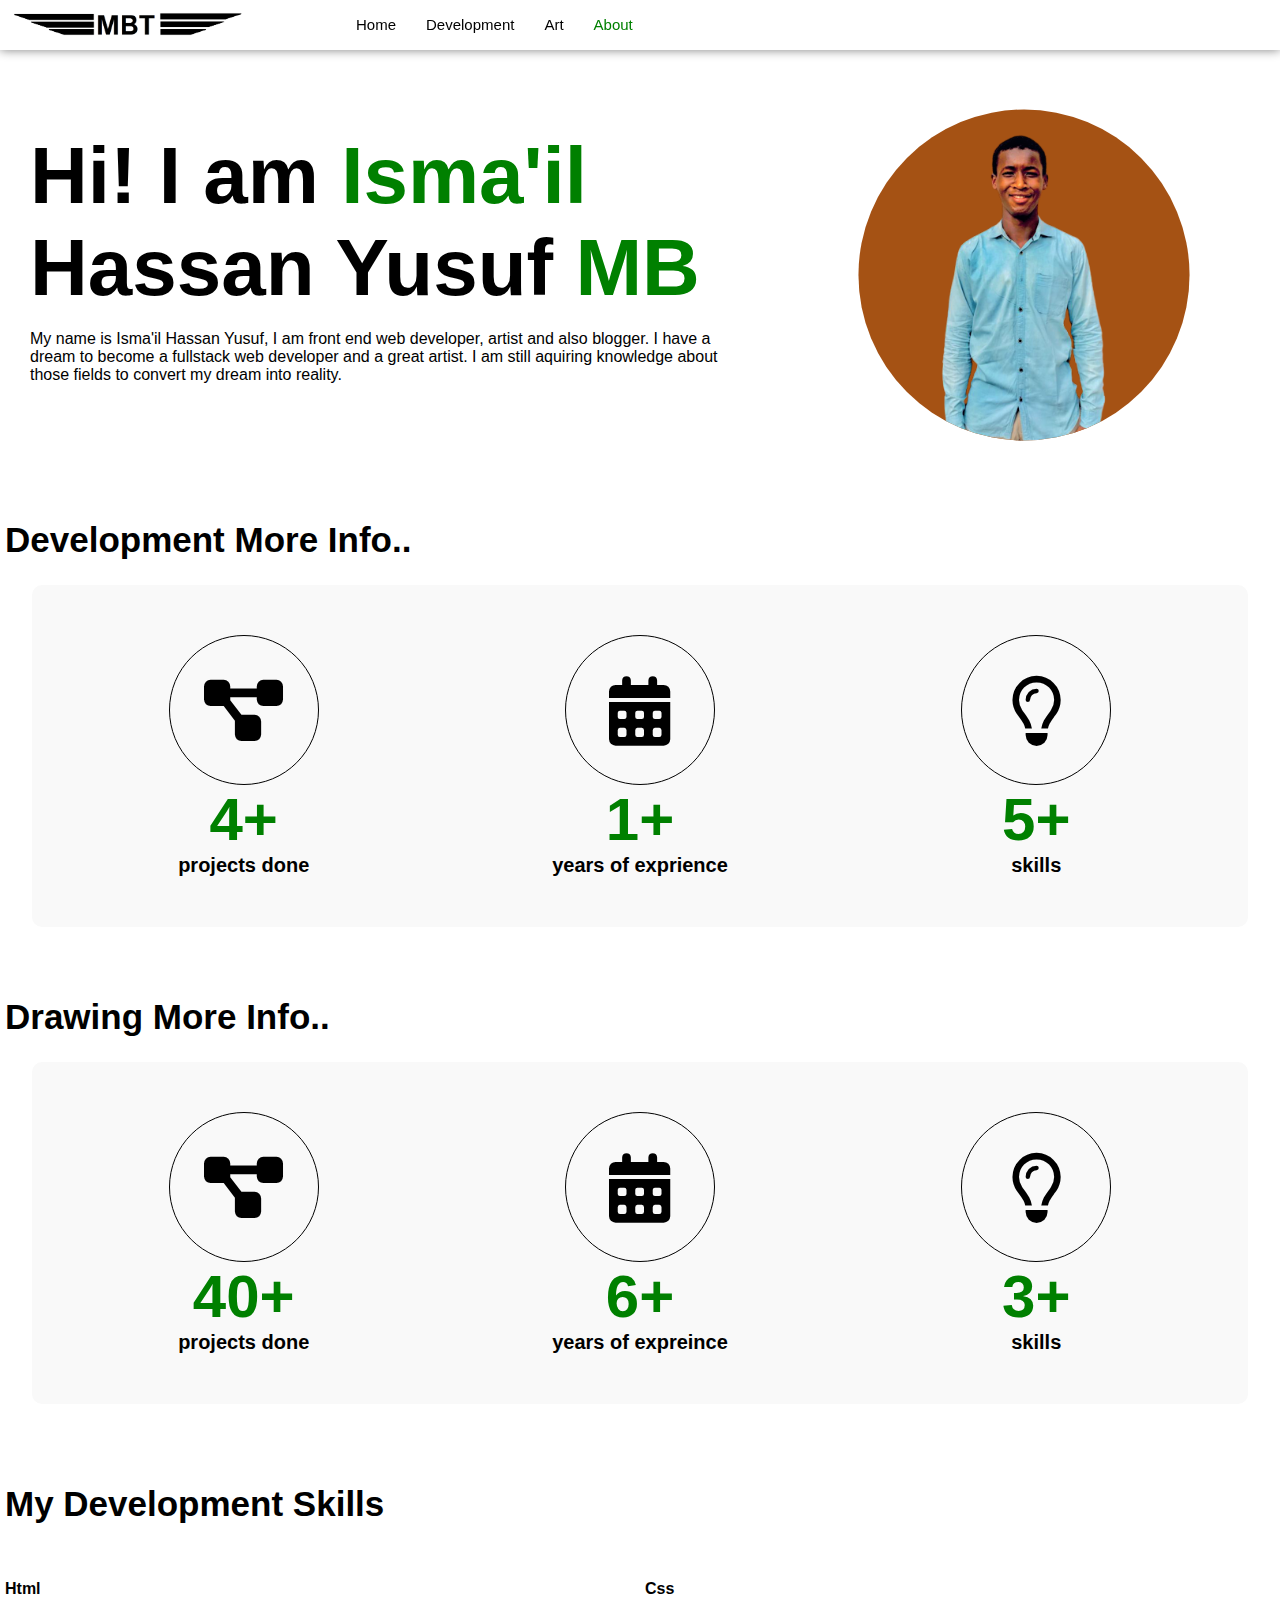
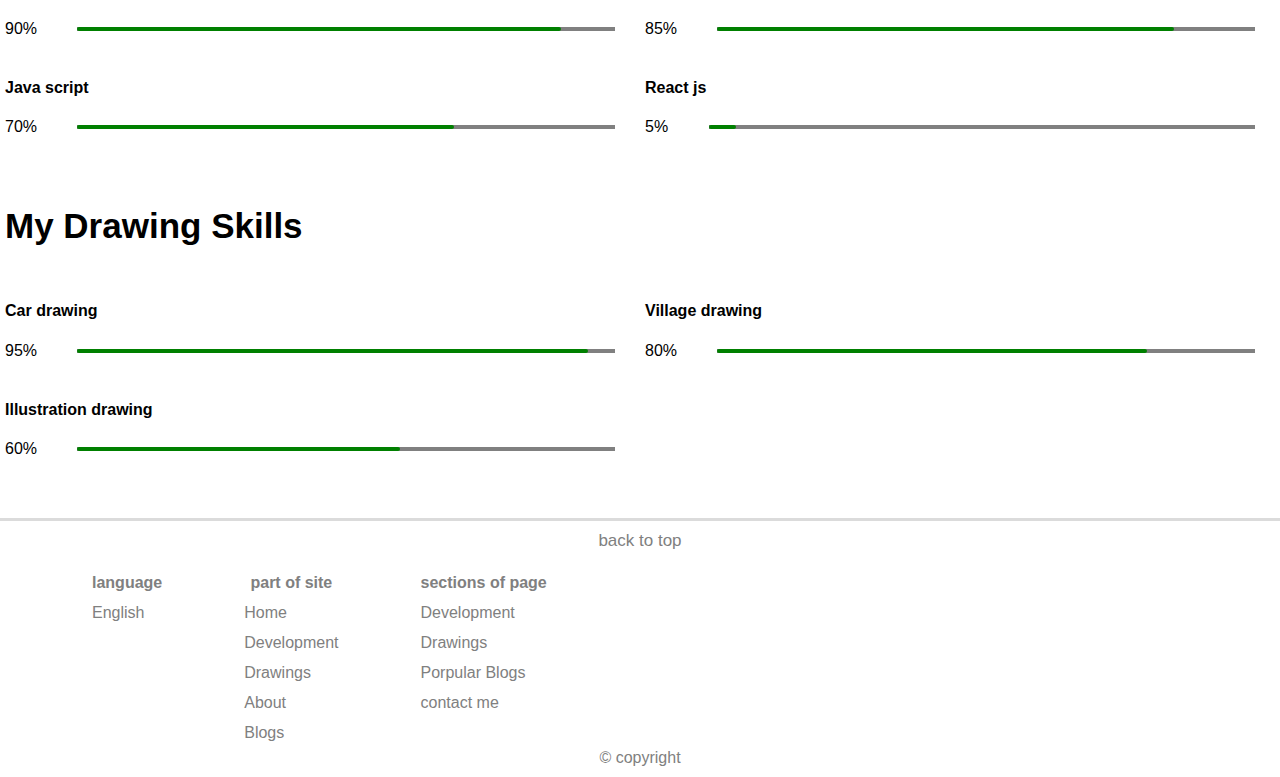
<file: about.html>
<!DOCTYPE html>
<html lang="en">
    <head>
        <meta charset="UTF-8" />
        <meta name="viewport" content="width=divice-width, initial-scale=1.0" />
        <title>MBT-about</title>
        <link href="img/icon.png" rel="icon" />
        <link rel="stylesheet" type="text/css" href="fontawesome/css/all.css" />
        <link rel="stylesheet" type="text/css" href="css folder/nav.css" />
        <link rel="stylesheet" type="text/css" href="css folder/footer.css" />
        <link rel="stylesheet" type="text/css" href="css folder/about.css" />
    </head>
    <body>

        <!-- ----------------- navigation header ------------------- -->
        <header id="header">
            <img src="img/logo 2.png" alt="logo image" id="logo" />
            <nav id="nav-1">
                <ul id="nav-list">
                    <li> <a href="index.html" class="nav-link"> <span class="t-nav">Home</span> </a> </li>
                    <li> <a href="development.html" class="nav-link"> <span class="t-nav">Development</span> </a> </li>
                    <li> <a href="art.html" class="nav-link"> <span class="t-nav">Art</span> </a> </li>
                    <li> <a href="#" class="nav-link active"> <span class="t-nav">About</span> </a> </li>
                </ul>

                <div id="m-n-s-wrapper"> <i class="fa-solid fa-bars" id="m-n-shower"></i> </div>
            </nav>

            
        </header>

        <!-- ----------------- navigators for small screen ------------------- -->
        <nav id="nav-2">
            <div id="modal-window" class="close">
                <div id="m-w-c-wrapper"> <span id="m-w-close">&times;</span> </div>
                <ul id="m-nav-list">
                    <li> <a href="index.html" class="nav-link" > <span class="t-nav">Home</span> </a> </li>
                    <li> <a href="development.html" class="nav-link"> <span class="t-nav">Development</span> </a> </li>
                    <li> <a href="art.html" class="nav-link"> <span class="t-nav">Art</span> </a> </li>
                    <li> <a href="#" class="nav-link active"> <span class="t-nav">About</span> </a> </li>
                </ul>
            </div>
        </nav>
        <!-- -------------------- about me section -------------------- -->
        <section id="about-me">

            <article id="a-desc" class="a-content" >
                <h1>Hi! I am <span class="m-name"> Isma'il </span> Hassan Yusuf <span class="m-name"> MB </span></h1>
                <p>My name is Isma'il Hassan Yusuf, I am front end web developer, artist and also blogger. I have a dream to 
                    become a fullstack web developer and a great artist. I am still aquiring knowledge about those fields to 
                    convert my dream into reality.
                </p>
            </article>

            <article id="a-i-wraper" class="a-content i-cont">
                <img src="img/about 5.png" alt="author image" id="a-image" class="a-content i-cont" />
            </article>

            
        </section>
        
        <!-- ----------------- web dev more info ------------------- -->
        <section id="dev-info" class="more-info">
            <h1 class="s-head">development more info..</h1>

            <section class="mia-wraper">
                <article id="w-done" class="m-i-atl">
                    <div class="m-i-icon-wrap"><i class="fa-solid fa-diagram-project"></i></div>
                    <h1><span class="green-txt">4+</span></h1>
                    <h3>projects done</h3>
                </article>

                <article id="w-y-exprience" class="m-i-atl">
                    <div class="m-i-icon-wrap"><i class="fa-solid fa-calendar-days"></i></div>
                    <h1><span class="green-txt">1+</span> </h1>
                    <h3>years of exprience</h3>
                </article>

                <article id="w-skills" class="m-i-atl">
                    <div class="m-i-icon-wrap"><i class="fa-regular fa-lightbulb"></i></div>
                    <h1><span class="green-txt">5+</span> </h1>
                    <h3>skills</h3>
                </article>
            </section>
        </section>

        <!-- ---------------------- drawing more info ---------------- -->
        <section id="drawing-info" class="more-info">
            <h1 class="s-head">drawing more info..</h1>

            <section class="mia-wraper">
                <article id="d-done" class="m-i-atl">
                    <div class="m-i-icon-wrap"><i class="fa-solid fa-diagram-project"></i></div>
                    <h1><span class="green-txt">40+</span> </h1>
                    <h3>projects done</h3>
                </article>

                <article id="d-y-exprience" class="m-i-atl">
                    <div class="m-i-icon-wrap"><i class="fa-solid fa-calendar-days"></i></div>
                    <h1><span class="green-txt">6+</span> </h1>
                    <h3>years of expreince</h3>
                </article>

                <article id="d-skills" class="m-i-atl">
                    <div class="m-i-icon-wrap"><i class="fa-regular fa-lightbulb"></i></div>
                    <h1><span class="green-txt">3+</span> </h1>
                    <h3>skills</h3>
                </article>

            </section>
        </section>

        <!-- --------------------- web dev skills ---------------------- -->
        <section id="web-dev-skill">
                <h1 class="s-head">My development skills</h1>
            
            <section class="skill-g-wraper">
                <article class="sl-atl">
                    <h4>Html</h4>
                    <div class="sl-percent">90%</div>
                    <div class="sl-p-range" ><div id="r-html" ></div> </div>
                </article>

                <article class="sl-atl">
                    <h4>Css</h4>
                    <div class="sl-percent">85%</div>
                    <div class="sl-p-range" ><div id="r-css" ></div> </div>
                </article>

                <article class="sl-atl">
                    <h4>Java script</h4>
                    <div class="sl-percent">70%</div>
                    <div class="sl-p-range" ><div id="r-js" ></div> </div>
                </article>

                <article class="sl-atl">
                    <h4>React js</h4>
                    <div class="sl-percent">5%</div>
                    <div class="sl-p-range" ><div id="r-rjs" ></div> </div>
                </article>
            </section>
        </section>

        <!-- ------------------- drawing skills ----------------------- -->

        <section id="drawing-skill">
                <h1 class="s-head">My drawing skills</h1>
            
            <section class="skill-g-wraper">
                <article class="sl-atl">
                    <h4> Car drawing</h4>
                    <div class="sl-percent">95%</div>
                    <div class="sl-p-range" ><div id="r-cd" ></div> </div>
                </article>

                <article class="sl-atl">
                    <h4> Village drawing</h4>
                    <div class="sl-percent">80%</div>
                    <div class="sl-p-range" ><div id="r-vd" ></div> </div>
                </article>

                <article class="sl-atl">
                    <h4> Illustration drawing</h4>
                    <div class="sl-percent">60%</div>
                    <div class="sl-p-range" ><div id="r-id" ></div> </div>
                </article>
            </section>
        </section>

        <!-- ------------------ footer of the page ---------------- -->
        <footer>
            <p id="bt-p"><a href="#about-me" id="back-top">back to  top </a></p> 
            <table id="foot-table">
                <tr>
                    <th>language</th>
                    <th>part of site</th>
                    <th>sections of page</th>
                </tr>
                <tr>
                    <td>English</td>
                    <td><a href="index.html" class="foot-link">Home</a> </td>
                    <td> Development </td>
                </tr>
                <tr>
                    <td></td>
                    <td> <a href="development.html" class="foot-link">Development</a> </td>
                    <td> Drawings </td>
                    
                </tr>
                <tr>
                    <td></td>
                    <td> <a href="drawings.html" class="foot-link">Drawings</a> </td>
                    <td> Porpular Blogs </td>
                
                </tr>
                <tr>
                    <td></td>
                    <td> <a href="#" class="foot-link">About</a> </td>
                    <td>contact me</td>
                </tr>

                <tr>
                    <td></td>
                    <td> <a href="blogs.html" class="foot-link">Blogs</a> </td>
                    <td></td>
                </tr>

            </table>
            
            <div id="copyright">&copy; copyright <span id="cr-years" ></span></div>
        </footer>  

        <script src="js folder/mobile nav.js"></script>
        <script src="js folder/about.js"></script>
    </body>
</html>
</file>
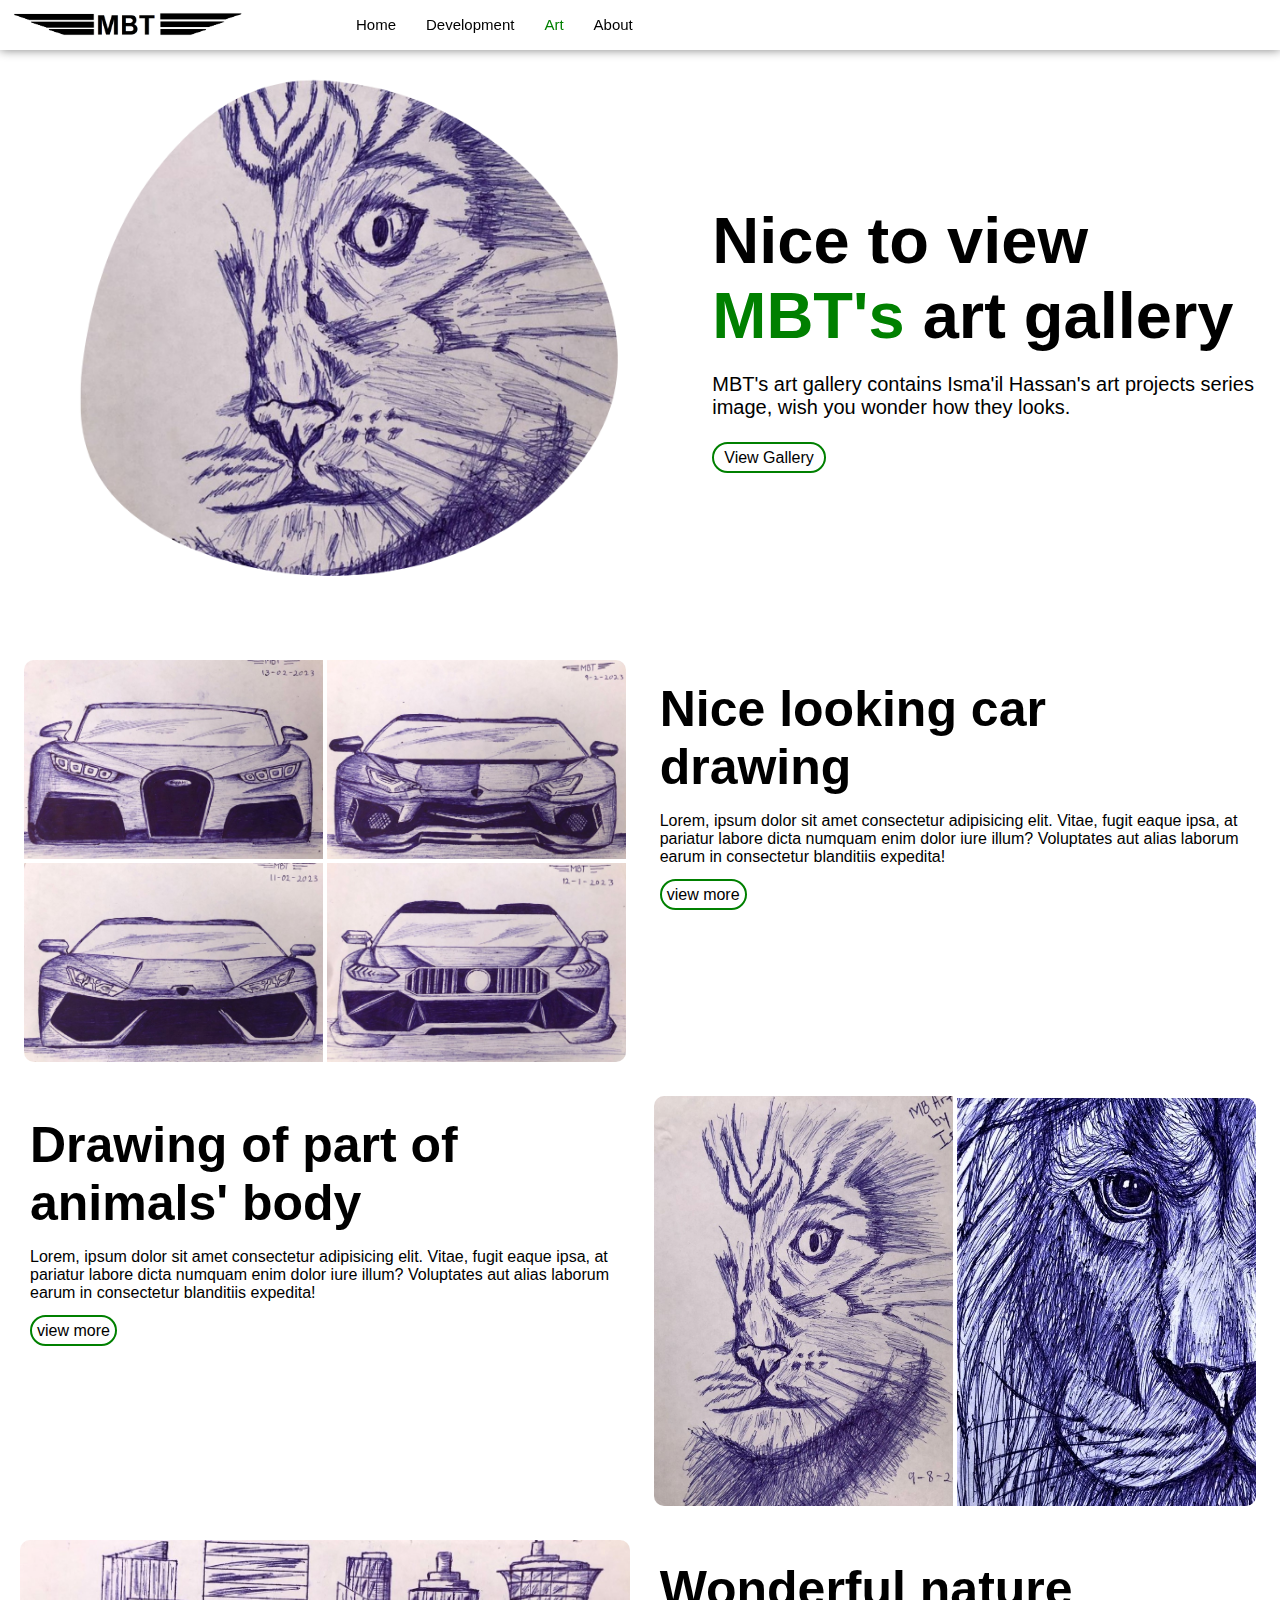
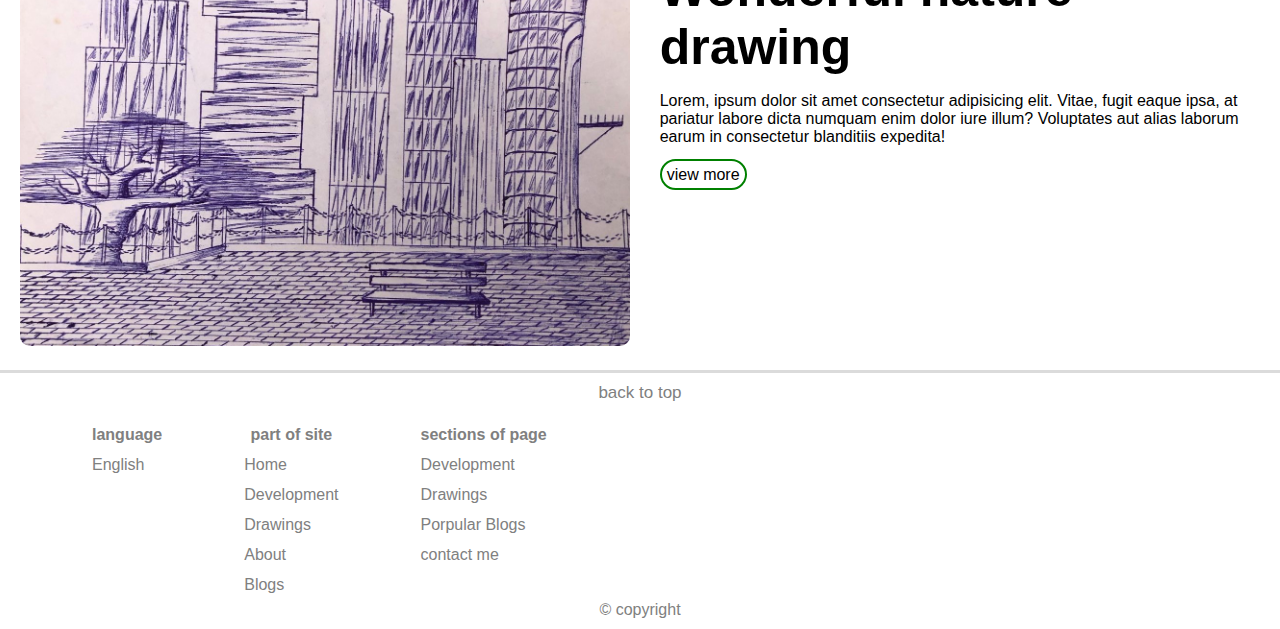
<file: art.html>
<!DOCTYPE html>
<html lang="en">
    <head>
        <meta charset="UTF-8" />
        <meta name="viewport" content="width=divice-width, initial-scale=1.0" />
        <title>MBT-Art</title>
        <link href="img/icon.png" rel="icon" />
        <link rel="stylesheet" type="text/css" href="fontawesome/css/all.css" />
        <link rel="stylesheet" type="text/css" href="css folder/nav.css" />
        <link rel="stylesheet" type="text/css" href="css folder/footer.css" />
        <link rel="stylesheet" type="text/css" href="css folder/modal.css" />
        <link rel="stylesheet" type="text/css" href="css folder/photo-viewer.css" />
        <link rel="stylesheet" type="text/css" href="css folder/art.css" />
    </head>
    <body>
        <header>
            <img src="img/logo 2.png" alt="logo image" id="logo" />
            <nav id="nav-1">
                <ul id="nav-list">
                    <li> <a href="index.html" class="nav-link"> <span class="t-nav">Home</span> </a> </li>
                    <li> <a href="development.html" class="nav-link"> <span class="t-nav">Development</span> </a> </li>
                    <li> <a href="#" class="nav-link active"> <span class="t-nav">Art</span> </a> </li>
                    <li> <a href="about.html" class="nav-link"> <span class="t-nav">About</span> </a> </li>
                </ul>
                <div id="m-n-s-wrapper"> <i class="fa-solid fa-bars" id="m-n-shower"></i> </div>
            </nav>   
        </header>
        
        <!-- ----------------- navigators for small screen ------------------- -->
        <nav id="nav-2">
            <div id="modal-window" class="close">
                <div id="m-w-c-wrapper"> <span id="m-w-close">&times;</span> </div>
                <ul id="m-nav-list">
                    <li> <a href="index.html" class="nav-link" > <span class="t-nav">Home</span> </a> </li>
                    <li> <a href="development.html" class="nav-link"> <span class="t-nav">Development</span> </a> </li>
                    <li> <a href="#" class="nav-link active"> <span class="t-nav">Art</span> </a> </li>
                    <li> <a href="about.html" class="nav-link"> <span class="t-nav">About</span> </a> </li>
                </ul>
            </div>
        </nav>
        
        <!-- -------------- showcasing secction ----------------- -->
        <section id="shwc">
            <secction id="s-content">
                <section id="s-image-wraper">
                    <img src="img/drawing.png" alt="showcase image" id="s-image" />
                </section>
            
                <article id="s-desc">
                    <h1 id="s-d-head">Nice to view <span class="green-txt">MBT's</span>  art gallery</h1>
                    <p>
                        MBT's art gallery contains Isma'il Hassan's art projects series image,
                         wish you wonder how they looks.
                    </p>
                    <a href="#" id="s-g-shower">View Gallery</a>
                </article>
            </secction>
        </section> 
        
    <!-- ----------------------- favorite topics section ----------------- -->
    <section id="d-c-wraper">
        <section class="d-category">
            <section class="d-c-imgs" id="d-c-imgs1">
                <img src="img/drawing/drawing 7.jpg" alt="car drawing image" />
                <img src="img/drawing/drawing 11.jpg" alt="car drawing image" />
                <img src="img/drawing/drawing 12.jpg" alt="car drawing image" />
                <img src="img/drawing/drawing 13.jpg" alt="car drawing image" />
            </section>
            <section class="d-c-atl">
                <h1>Nice looking car drawing</h1>
                <p>
                    Lorem, ipsum dolor sit amet consectetur adipisicing elit. Vitae, 
                    fugit eaque ipsa, at pariatur labore dicta numquam enim dolor iure illum? 
                    Voluptates aut alias laborum earum in consectetur blanditiis expedita!
                </p>
                <div class="d-c-link-wrap"><a href="#" class="d-c-link">view more</a></div>
            </section>
        </section>
        <section class="d-category">
            <section class="d-c-imgs" id="d-c-imgs2">
                <img src="img/drawing/drawing 15(2).jpg" alt="drawing of part of animals' body" />
                <img src="img/drawing/drawing 20.jpg" alt="drawing of part of animals' body" />
            </section>
            <section class="d-c-atl">
                <h1>Drawing of part of animals' body</h1>
                <p>
                    Lorem, ipsum dolor sit amet consectetur adipisicing elit. Vitae, 
                    fugit eaque ipsa, at pariatur labore dicta numquam enim dolor iure illum? 
                    Voluptates aut alias laborum earum in consectetur blanditiis expedita!
                </p>
                <div class="d-c-link-wrap"><a href="#" class="d-c-link">view more</a></div>
            </section>
        </section>
        <section class="d-category">
            <section class="d-c-imgs" id="d-c-imgs3">
                <img src="img/drawing/drawing 9(2).jpg" alt="nature drawing image">
            </section>
            <section class="d-c-atl">
                <h1>Wonderful nature drawing</h1>
                <p>
                    Lorem, ipsum dolor sit amet consectetur adipisicing elit. Vitae, fugit eaque ipsa, 
                    at pariatur labore dicta numquam enim dolor iure illum? 
                    Voluptates aut alias laborum earum in consectetur blanditiis expedita!</p>
                <div class="d-c-link-wrap"><a href="#" class="d-c-link">view more</a></div>
            </section>
        </section>
    </section>
    <!-- -------------------- photo viewer section -------------------- -->
    <section id="gallery">
        <h1 id="g-head">Gallery</h1>
        <section id="g-content">
            <setion id="g-header">
                <div id="left" class="photo-movers"><i class="fa-less-than"></i></div>
                <div id="g-photo-viewer"></div>
                <div id="right" class="photo-movers"><i class="fa-greater-than"></i></div>
            </setion>
            <div id="thumbnail">
                <section class="column">
                    <img src="img/drawing/drawing 15.jpg" alt="column1 drawing1 image" class="thumbs" />
                    <img src="img/drawing/drawing 1.jpg" alt="column1 drawing2 image"  class="thumbs" />
                    <img src="img/drawing/drawing 2.jpg" alt="column1 drawing3 image"  class="thumbs" />
                    <img src="img/drawing/drawing 3.jpg" alt="column1 drawing4 image"  class="thumbs" />
                    <img src="img/drawing/drawing 4.jpg" alt="column1 drawing5 image"  class="thumbs" />
                    <img src="img/drawing/drawing 8.jpg" alt="column1 drawing5 image"  class="thumbs" />
                </section>

                <section class="column">
                    <img src="img/drawing/drawing 5.jpg" alt="column2 drawing1 image"  class="thumbs" />
                    <img src="img/drawing/drawing 7.jpg" alt="column2 drawing2 image"  class="thumbs" />
                    <img src="img/drawing/drawing 18.jpg" alt="column2 drawing3 image"  class="thumbs" />
                    <img src="img/drawing/drawing 9.jpg" alt="column2 drawing4 image"  class="thumbs" />
                    <img src="img/drawing/drawing 10.jpg" alt="column2 drawing5 image" class="thumbs" />
                    <img src="img/drawing/drawing 14.jpg" alt="column1 drawing5 image"  class="thumbs" />
                </section>

                <section class="column">
                    <img src="img/drawing/drawing 11.jpg" alt="column3 drawing1 image" class="thumbs" />
                    <img src="img/drawing/drawing 12.jpg" alt="column3 drawing2 image" class="thumbs" />
                    <img src="img/drawing/drawing 13.jpg" alt="column3 drawing3 image" class="thumbs" />
                    <img src="img/drawing/drawing 19.jpg" alt="column3 drawing4 image" class="thumbs" />
                    <img src="img/drawing/drawing 16.jpg" alt="column1 drawing5 image"  class="thumbs" />
                </section>
            </div>
        </section>
    </section>

        <!-- ------------------ footer of the page ---------------- -->
        <footer>
            <p id="bt-p"><a href="#shwc" id="back-top">back to  top </a></p> 
            <table id="foot-table">
                <tr>
                    <th>language</th>
                    <th>part of site</th>
                    <th>sections of page</th>
                </tr>
                <tr>
                    <td>English</td>
                    <td><a href="index.html" class="foot-link">Home</a> </td>
                    <td> Development </td>
                </tr>
                <tr>
                    <td></td>
                    <td> <a href="development.html" class="foot-link">Development</a> </td>
                    <td> Drawings </td>
                    
                </tr>
                <tr>
                    <td></td>
                    <td> <a href="#" class="foot-link">Drawings</a> </td>
                    <td> Porpular Blogs </td>
                
                </tr>
                <tr>
                    <td></td>
                    <td> <a href="about.html" class="foot-link">About</a> </td>
                    <td>contact me</td>
                </tr>
                <tr>
                    <td></td>
                    <td> <a href="blogs.html" class="foot-link">Blogs</a> </td>
                    <td></td>
                </tr>
            </table>
            <div id="copyright">&copy; copyright <span id="cr-years" ></span></div>
        </footer>  

        <script src="js folder/jquery-3.6.2.js"></script>
        <script src="js folder/modal.js"></script>
        <script src="js folder/photo viewer.js"></script>
        <script src="js folder/mobile nav.js"> </script>
        <script src="js folder/art.js"></script>
       
    </body>
</html>
</file>
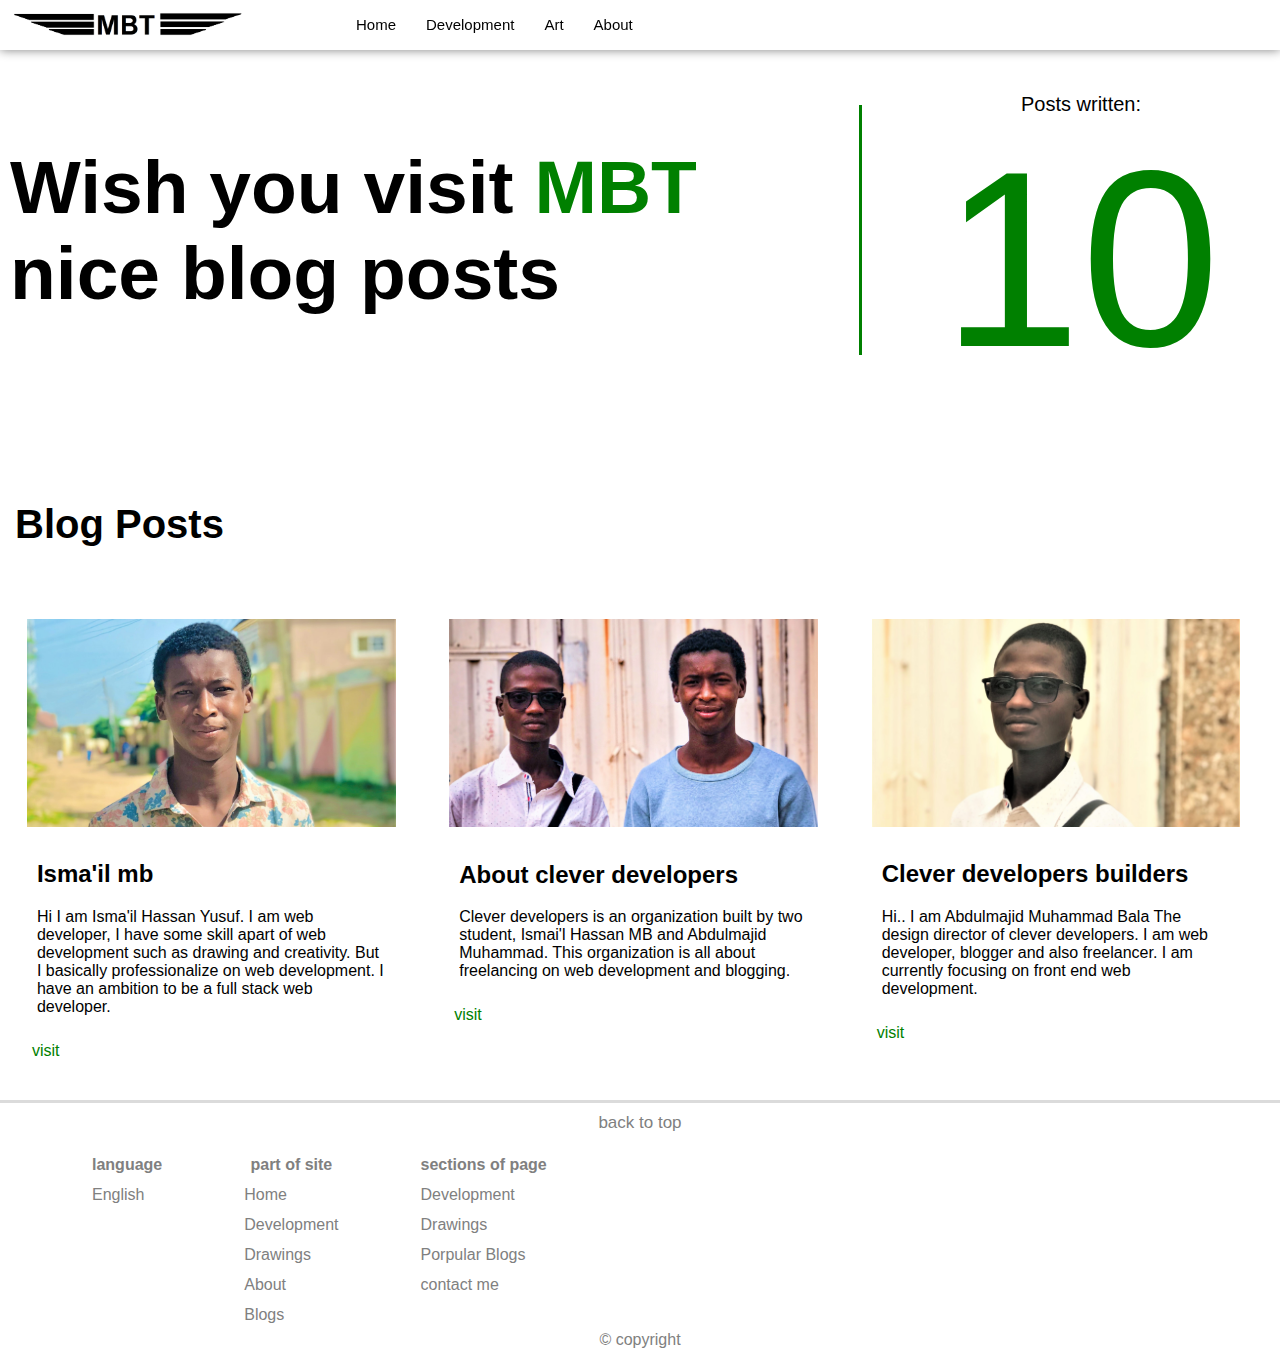
<file: blogs.html>
<!DOCTYPE html>
<html lang="en">
    <head>
        <meta charset="UTF-8" />
        <meta name="viewport" content="width=divice-width, initial-scale=1.0" />
        <title>MBT-blog</title>
        <link href="img/icon.png" rel="icon" />
        <link rel="stylesheet" type="text/css" href="fontawesome/css/all.css" />
        <link rel="stylesheet" type="text/css" href="css folder/nav.css" />
        <link rel="stylesheet" type="text/css" href="css folder/footer.css" />
        <link rel="stylesheet" type="text/css" href="css folder/blogs.css" />
    </head>
    <body>

        <!-- ----------------- navigation header ------------------- -->
        <header id="header">
            <img src="img/logo 2.png" alt="logo image" id="logo" />
            <nav id="nav-1">
                <ul id="nav-list">
                    <li> <a href="index.html" class="nav-link"> <span class="t-nav">Home</span> </a> </li>
                    <li> <a href="development.html" class="nav-link"> <span class="t-nav">Development</span> </a> </li>
                    <li> <a href="art.html" class="nav-link"> <span class="t-nav">Art</span> </a> </li>
                    <li> <a href="about.html" class="nav-link"> <span class="t-nav">About</span> </a> </li>
                </ul>

                <div id="m-n-s-wrapper"> <i class="fa-solid fa-bars" id="m-n-shower"></i> </div>
            </nav>

            
        </header>

        <!-- ----------------- navigators for small screen ------------------- -->
        <nav id="nav-2">
            <div id="modal-window" class="close">
                <div id="m-w-c-wrapper"> <span id="m-w-close">&times;</span> </div>
                <ul id="m-nav-list">
                    <li> <a href="index.html" class="nav-link" > <span class="t-nav">Home</span> </a> </li>
                    <li> <a href="development.html" class="nav-link"> <span class="t-nav">Development</span> </a> </li>
                    <li> <a href="art.html" class="nav-link"> <span class="t-nav">Art</span> </a> </li>
                    <li> <a href="about.html" class="nav-link"> <span class="t-nav">About</span> </a> </li>
                </ul>
            </div>
        </nav>
        <!-- ----------------blog works referrence------------------ -->
        <section id="bw-shwc">
            <h1 id="bw-s-head">Wish you visit <span id="mbt"> MBT </span> nice blog posts</h1>

            <div id="divider"></div>

            <article id="bw-ref">
                <div id="bw-r-amount"></div>
            </article>
        </section>

        <!-- ------------------ blog posts section ------------------ -->
        <section id="b-post">
            <h1 class="s-head" > Blog Posts</h1>
        </section>

        <!-- ------------------ footer of the page ---------------- -->
        <footer>
            <p id="bt-p"><a href="#bw-shwc" id="back-top">back to  top </a></p> 
            <table id="foot-table">
                <tr>
                    <th>language</th>
                    <th>part of site</th>
                    <th>sections of page</th>
                </tr>
                <tr>
                    <td>English</td>
                    <td><a href="index.html" class="foot-link">Home</a> </td>
                    <td> Development </td>
                </tr>
                <tr>
                    <td></td>
                    <td> <a href="development.html" class="foot-link">Development</a> </td>
                    <td> Drawings </td>
                    
                </tr>
                <tr>
                    <td></td>
                    <td> <a href="drawings.html" class="foot-link">Drawings</a> </td>
                    <td> Porpular Blogs </td>
                
                </tr>
                <tr>
                    <td></td>
                    <td> <a href="about.html" class="foot-link">About</a> </td>
                    <td>contact me</td>
                </tr>

                <tr>
                    <td></td>
                    <td> <a href="#" class="foot-link">Blogs</a> </td>
                    <td></td>
                </tr>

            </table>
            
            <div id="copyright">&copy; copyright <span id="cr-years" ></span></div>
        </footer>  

        <script src="js folder/mobile nav.js"></script>
        <script src="js folder/blogs.js"></script>

    </body>
</html>
</file>
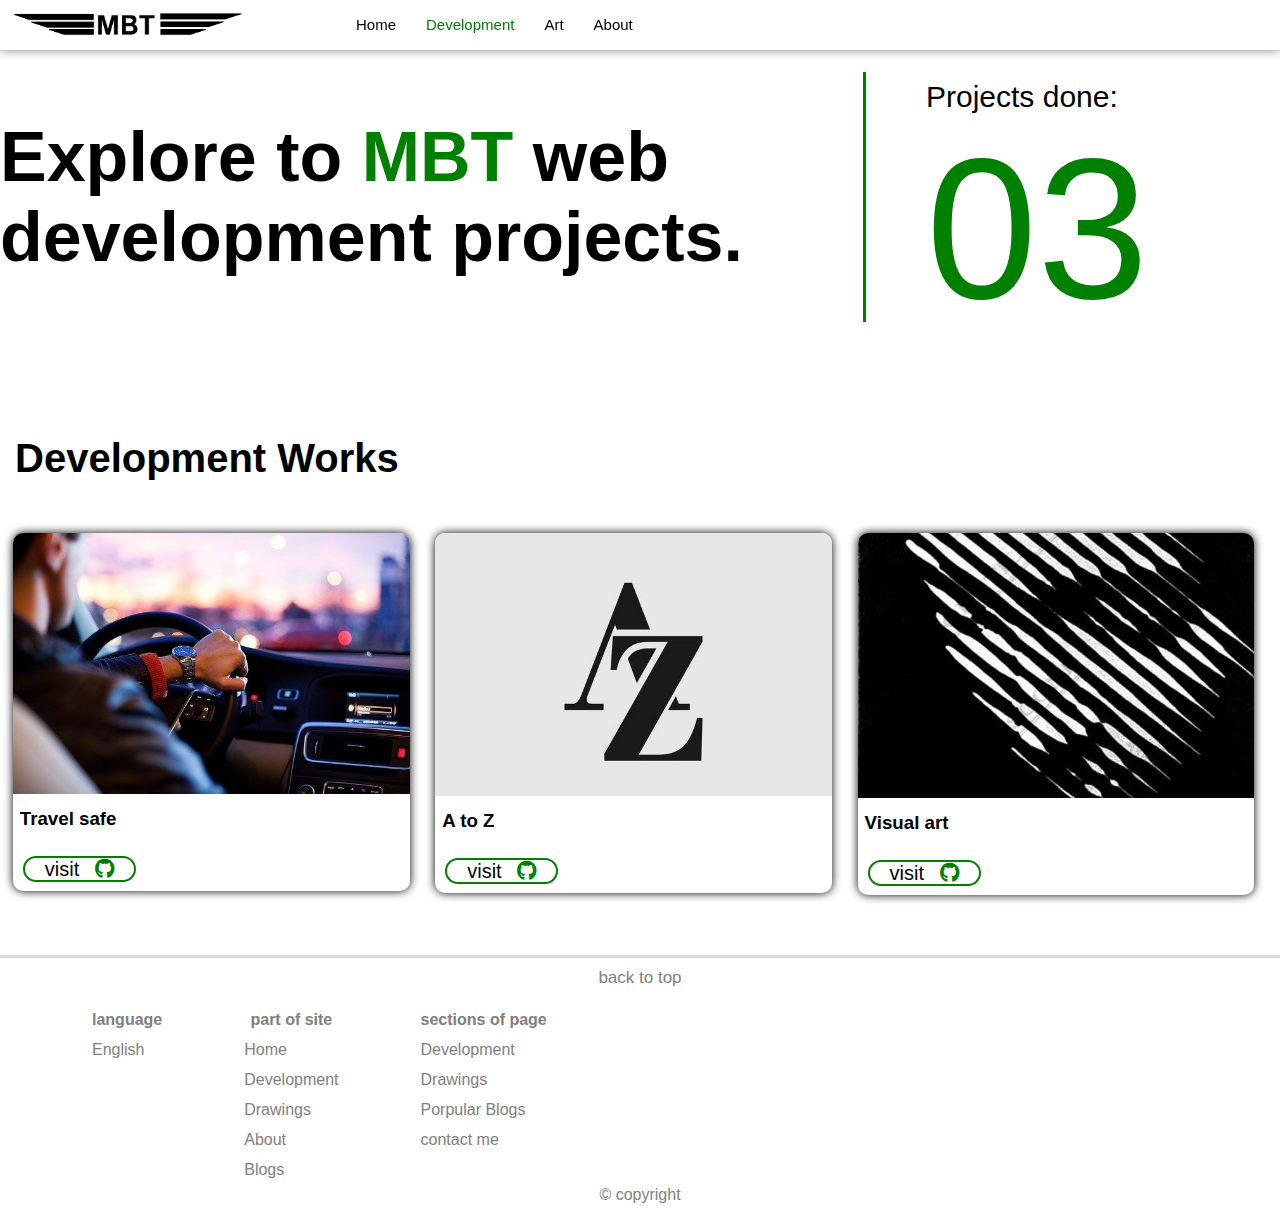
<file: development.html>
<!DOCTYPE html>
<html lang="en">
    <head>
        <meta charset="UTF-8" />
        <meta name="viewport" content="width=divice-width, initial-scale=1.0" />
        <title>MBT-development</title>
        <link href="img/icon.png" rel="icon" />
        <link rel="stylesheet" type="text/css" href="fontawesome/css/all.css" />
        <link rel="stylesheet" type="text/css" href="css folder/nav.css" />
        <link rel="stylesheet" type="text/css" href="css folder/footer.css" />
        <link rel="stylesheet" type="text/css" href="css folder/development.css" />
    </head>
    <body>

        <!-- ----------------- navigation header ------------------- -->
        <header id="header">
            <img src="img/logo 2.png" alt="logo image" id="logo" />
            <nav id="nav-1">
                <ul id="nav-list">
                    <li> <a href="index.html" class="nav-link"> <span class="t-nav">Home</span> </a> </li>
                    <li> <a href="#" class="nav-link active"> <span class="t-nav">Development</span> </a> </li>
                    <li> <a href="art.html" class="nav-link"> <span class="t-nav">Art</span> </a> </li>
                    <li> <a href="about.html" class="nav-link"> <span class="t-nav">About</span> </a> </li>
                </ul>

                <div id="m-n-s-wrapper"> <i class="fa-solid fa-bars" id="m-n-shower"></i> </div>
            </nav>

       
        </header>
        
        <!-- ----------------- navigators for small screen ------------------- -->
        <nav id="nav-2">
            <div id="modal-window" class="close">
                <div id="m-w-c-wrapper"> <span id="m-w-close">&times;</span> </div>
                <ul id="m-nav-list">
                    <li> <a href="index.html" class="nav-link" > <span class="t-nav">Home</span> </a> </li>
                    <li> <a href="#" class="nav-link active"> <span class="t-nav">Development</span> </a> </li>
                    <li> <a href="art.html" class="nav-link"> <span class="t-nav">Art</span> </a> </li>
                    <li> <a href="about.html" class="nav-link"> <span class="t-nav">About</span> </a> </li>
                </ul>
            </div>
        </nav>
        <!-- ------------------ development work section ------------ -->
        <section id="dw-shwc">
            <h1 id="dw-s-head">Explore to <span id="mbt"> MBT </span> web development projects.</h1>

            <div id="divider"></div>

            <article id="dw-ref">
                <div id="dw-r-amount" class="r-holder"></div>
            </article>
        </section>

        <!-- ----------------- development work section ----------------- -->
        <section id="d-works">
            <h1 class="s-head">Development Works</h1>
        </section>

        <!-- ------------------ footer of the page ---------------- -->
        <footer>
            <p id="bt-p"><a href="#dw-shwc" id="back-top"> back to  top </a></p> 
            <table id="foot-table">
                <tr>
                    <th>language</th>
                    <th>part of site</th>
                    <th>sections of page</th>
                </tr>
                <tr>
                    <td>English</td>
                    <td><a href="index.html" class="foot-link">Home</a> </td>
                    <td> Development </td>
                </tr>
                <tr>
                    <td></td>
                    <td> <a href="#" class="foot-link">Development</a> </td>
                    <td> Drawings </td>
                    
                </tr>
                <tr>
                    <td></td>
                    <td> <a href="drawings.html" class="foot-link">Drawings</a> </td>
                    <td> Porpular Blogs </td>
                
                </tr>
                <tr>
                    <td></td>
                    <td> <a href="about.html" class="foot-link">About</a> </td>
                    <td>contact me</td>
                </tr>

                <tr>
                    <td></td>
                    <td> <a href="blogs.html" class="foot-link">Blogs</a> </td>
                    <td></td>
                </tr>

            </table>
            
            <div id="copyright">&copy; copyright <span id="cr-years" ></span></div>
        </footer>  

        <script src="js folder/mobile nav.js"> </script>
        <script src="js folder/development.js"></script>

    </body>
</html>
</file>
<file: css folder/nav.css>
header {
    width: 100%;
    height: 30px;
    position: fixed;
    top: 0;
    left: 0;
    z-index: 3; 
    background-color: rgb(255,255,255);
    -webkit-box-shadow: 0px 1px 10px 0px gray;
    box-shadow: 0px 0px 10px 0px gray;
    display: flex;
    flex-direction: row;
    align-items: center; 
}


#logo {
    width: 30%;
}

#nav-list {
    display: none;
}

#m-n-s-wrapper {
    margin-left: 220px;
}

#m-n-shower {
    cursor: pointer;
}

#modal-window {
    width: 100%;
    height: 100vh;
    position: fixed;
    background: white;
    top: 10px;
    left:0;
    z-index: 1;  
}

#modal-window.active{
    transform: translateX(0%);
    transition: transform 0.3s linear;
}

#modal-window.close{  
    transform: translateX(-100%); 
    transition: transform 0.3s linear;
}

#m-w-c-wrapper {
    overflow: auto;
}

.show {
    color: green;
}

#m-w-close {
    float: right;
    font-size: 35px;
    margin: 20px;
    cursor: pointer;
}

#m-nav-list {
    width: 40%;
    text-align: center;
    margin: 0 auto;
}

#m-nav-list li {
    list-style: none;
    margin: 30px 0;
}

#m-nav-list li a{
    text-decoration: none;
    color: #000;
    font-family: Verdana, Geneva, Tahoma, sans-serif;
}

#m-nav-list li a.active {
    color: green;
}


@media only screen and (min-width:768px){
    header{
        height:40px;
    }
    
    #nav-1 {
        display: flex;
        align-items: center;
    }
    
    #logo{
        width:20%;
        height:auto;
    }
    
    #nav-list {
        display: flex;
        align-items: center;
    }
    
    #nav-list li{
        list-style: none;
        margin-left:10px;
    }
    
    #nav-list li a{
        font-size:12px;
        text-decoration: none;
        color: #000;
        font-family: Verdana, Geneva, Tahoma, sans-serif;
    }
    
    #nav-list li a.active {
    color: green;
}

    .t-nav{
        display:inline;
    }

    .i-nav{
      visibility: hidden;
    }
    
    #m-n-s-wrapper {
        display: none;
    }
    
    #modal-window {
        display: none;
    }
    
}

@media only screen and (min-width:980px){
     header{
         height: 50px;
    }
    
    #logo{
        width: 20%; 
        height: auto;
    }
    
    #nav-list{
        margin-left: 30px;
    }
    
    #nav-list li{
        margin-left: 30px;
    }
    
    #nav-list li a{
        font-size: 15px;
    }
    
}
</file>
<file: css folder/footer.css>
/* -------------------- footer style -------------------------------- */
footer{
    color:gray;
    padding:2px 0px 10px 0px;
    font-size:10px;
    border-top:3px solid rgb(219, 219, 219);
}

#back-top{
    color:gray;
    text-decoration: none;
    font-size:13px;
}

#bt-p{
    text-align: center;
    margin-top:0;
    padding-top:0;
}

#foot-table td, #foot-table th{
    padding:8px;
}

.foot-link{
    text-decoration: none;
    color:gray;
}

#term{
    font-size:12px;
}

#copyright{
    text-align:center;
}
/* -------------- responsive style of tablet portrait --------------- */
@media only screen and (min-width:760px){

/* ------------------- footer style --------------------------- */
footer{
    font-size:16px;
    padding:10px 50px;
}

#back-top{
    font-size:17px;
}

#foot-table td, #foot-table th{
    padding: 5px 30px
}

#term{
    margin:0px 30px;
    font-size:16px;
}

}

/* -------------- responsive style of tablet landscape and laptop--------- */
@media only screen and (min-width:980px){

 /* ---------------- footer style ------------------------ */
 #foot-table td, #foot-table th{
    padding:5px 40px
}

}
</file>
<file: css folder/about.css>
html{
   scroll-behavior: smooth; 
}

/* ---------------- about me section -------------------*/

*{
     box-sizing:border-box;
}

body{
    padding:0;
    margin:0;
    box-sizing:border-box;
    font-family:arial, verdana, sans-serif;
}

#about-me{
    margin:30px 0px;
}

#a-head{
    text-align:center;
}

#a-i-wraper{
    width: 250px;
    height: 250px;
    text-align: center;
    border:3px solid white;
    clip-path: circle(47.3% at 50% 50%); 
    overflow:hidden;
    background-color: rgb(165, 82, 20);
    margin:auto;
}

#a-image{
    width:60%;
}

#a-desc{
    padding:10px;
}

#a-desc h1 {
    font-size: 40px;
}

.m-name{
    color:green;
}


/* ---------------- more info style ------------------------------- */
#dev-info, #drawing-info{
    margin: 70px 0
}

.mia-wraper{
    width: 95%;
    margin: 0 auto;
    display: flex;
    flex-direction: column;
    align-items: center;
    text-align: center;
    background: #f9f9f9;
    padding: 20px;
    border-radius: 10px;
}

.s-head{
    grid-area:head;
    margin:10px 5px 25px;
    text-transform: capitalize;
    
}

.green-txt{
    color: green;
}

.m-i-atl{
    margin: 30px 0;
}

.m-i-icon-wrap i{
    width: 100px;
    height: 100px;
    font-size: 50px;
    padding: 25px 0;
    border: 1px solid ;
    border-radius: 50%;
}

.m-i-atl h1{
    font-size: 50px;
    margin: 0 0;
}

.m-i-atl h3{
    font-size: 20px;
    margin: 0;
}
/* ----------------- skill section ----------------------------- */
#web-dev-skill, #drawing-skill{
    margin-bottom:50px;
}

.sl-atl{
    display:grid;
    grid-template-areas:'skill skill skill skill skill skill skill skill skill skill'
                         '. p-range p-range p-range p-range p-range p-range p-range p-range p-range';
    align-items:center;
    padding:10px 5px;
}

.sl-atl h4{
    grid-area:skill;
}

.sl-p-range{
    width:100%;
    height:4px;
    background-color:gray;
    grid-area:p-range;
    margin-left:-20px;
}
 
.sl-p-range div{
    width:50%;
    height: 4px;
    background-color:green;
     border-radius:3px;
}
/* -------------------- web dev skill range style -------------------------------- */
#r-html{
    width:90%;
}

#r-css{
    width:85%;
}

#r-js{
    width:70%;
}

#r-jq{
    width:95%;
}

#r-rjs{
    width:5%;
}
/*  --------------------- drawing skills range style ---------------- */

#r-cd{
    width:95%;
}

#r-vd{
    width:80%;
}

#r-id{
    width:60%;
}

/* ----------------- responsive design of table ------------------------- */
@media only screen and (min-width:768px){
    #about-me{
        display: grid;
        grid-template-columns: 60% 40%;
        margin-top: 100px;
    }
    
    #a-desc h1 {
        font-size: 50px;
        margin: 0;
    }
  
    .s-head{
        grid-area:head;
        margin:10px 5px 25px;
        font-size:35px;
    }

    .mia-wraper{
        flex-direction: row;
        justify-content: space-around;
    }
    
    .m-i-atl h1{
        font-size:45px;
    }
    
/* -------------------------- skills section ------------------------- */
    #web-dev-skill, #drawing-skill {
        overflow: auto;
    }
    
    .sl-atl{
        float:left;
        width:50%;
    }
}

/* ---------- responsive design of lap top and lanscape tablet  */
@media only screen and (min-width: 980px) {
    
    #a-desc {
        margin: 20px;
    }
    
    #a-desc h1 {
        font-size: 60px;
    }
    
    #a-i-wraper {
        width: 300px;
        height: 300px;
    }
    
    /* ---------------------- more info sectin ------------------ */
    .m-i-atl i{
        width: 150px;
        height: 150px;
        font-size: 70px;
        padding: 40px 0;
    }
    
    .m-i-atl h1{
        font-size: 60px;
    }
}

/* ------------- responsive design of lap top large --------------- */
@media only screen and (min-width: 1280px) {
    
    #a-desc h1 {
        font-size: 80px;
    }
    
    #a-i-wraper {
        width: 350px;
        height: 350px;
    }
    
    
}
</file>
<file: css folder/modal.css>
#modal-wraper{
    width: 100%;
    height: 100vh;
    position: fixed;
    top: 0;
    left: 0;
    z-index: 10;
    background: gray;
    opacity: 0.5;
}

.modal{
    position: fixed;
    z-index: 10;
    background-color:white;
    box-shadow:0px 0px 15px 0px gray;
    border-radius:10px;
    opacity: 1.0;
    overflow: hidden;
}

#m-c-container{
    overflow: auto;
}

#modal-close{
    color:black;
    font-size:30px;
    cursor:pointer;
    position: absolute;
    right: 20px;
}

#modal-close:hover{
    color:green;
}
</file>
<file: css folder/photo-viewer.css>
@keyframes fade {
    from{
        opacity: 0.9;
    }
    to{
        opacity: 0;
    }
}

/* --------------- modal window content ----------------------- */
#gallery {
  display: none;
  overflow: hidden;
}

#gallery.active {
  display: block;
}

#g-head {
  margin: 0;
}

#g-header {
  display: flex;
  justify-content: center;
  align-items: center;
  width: 95%;
  margin: 0 auto 10px auto;
}

#g-photo-viewer {
  display: flex;
  justify-content: center;
  align-items: center;
  height: 280px;
  width: 250px;
}

#g-photo-viewer img {
    width: 200px;
}

.photo-movers {
  width: 50px;
  height: 50px;
  padding: 0px;
  font-size: 40px;
  border: 2px solid gray;
  border-radius: 50%;
  text-align: center;
  cursor: pointer;
}

#m-w-head {
  margin:10px 5px;
}


#thumbnail {
  display: flex;
  flex-wrap: wrap;
  width:90%;
  margin:10px auto;
  max-height: 150px;
  overflow: scroll;
  justify-content: center;
  padding: 5px;
  border: 2px solid gray;
  border-radius: 5px;
}

.column {
  flex: 30%;
  max-width: 50%;
  padding: 5px;
}

.thumbs {
  width: 100%;
  cursor: pointer;
}

.thumbs.active {
  opacity: 0.4;
}

/* ------------------------ responsive design of tablet ------------------------ */
@media only screen and (min-width: 768px) {
  #g-head {
    font-size: 40px;
    margin: 0 10px;
  }
  
  #g-photo-viewer {
    width: 450px;
    height: 450px; 
  }
  
  #g-photo-viewer img{
    width: 300px;
  }
  
  #thumbnail {
    max-height: 300px;
  }
}

/* ------------------------ responsive design of mini lap top ---------------------- */
@media only screen and (min-width: 980px) {
  #g-head {
    font-size: 50px;
  }
  
  #g-content {
    width: 95%;
    display: flex;
    align-items: center;
    padding: 10px;
    margin: 20px 0;
  }
  
  #g-header {
    
  }
  
  #g-photo-viewer {
    width: 70%;
  }
  
  #g-photo-viewer img {
    width: 80%;
  }
  
  #thumbnail {
    flex: 120%;
    max-height: 450px; 
  }
}
</file>
<file: css folder/art.css>
html{
  scroll-behavior: smooth;
}

*{
  box-sizing:border-box;
}

body{
  margin: 0;
  padding: 0;
  font-family: arial, verdana, sans-serif;
}

.s-head{
  font-size: 30px;
}

.green-txt{
  color: green;
}

/* ------------------ showcasing section ------------------------ */


#shwc{
  position: relative;
  margin: 50px 0 0 0;
  padding: 0;
}

#s-image{
  width: 100%;
}

#s-desc{
  padding: 10px;
}

#s-desc h1{
  font-size: 35px;
  margin: 0;
}

#s-g-shower{
  color: black;
  padding: 5px 10px;
  margin: 10px 0;
  text-decoration: none;
  border: 2px solid green;
  border-radius: 20px;
}

/* ------------------drawing category section ------------------- */
.d-category{
  display: flex;
  flex-direction: column;
  margin: 70px 0;
  padding: 10px;
}

.d-c-imgs{
  padding: 0px;
  margin: 0 auto;
  text-align: center;
}

.d-c-imgs img{
  width: 100%;
  padding: 0
}

.d-c-atl{
  padding: 10px;
}

.d-c-atl h1{
  font-size: 25px;
  margin: 5px 0;
}

.d-c-link{
  color: black;
  text-decoration: none;
  border: 2px solid green;
  border-radius: 20px;
  padding: 5px;
  margin: 30px 0;
}

/* ---------------- first drawing category style ----------------- */
#d-c-imgs1 img{
  width: 49%;
}

#d-c-imgs1 img:nth-child(1){
  border-top-left-radius: 10px;
}

#d-c-imgs1 img:nth-child(2){
  border-top-right-radius: 10px;
}

#d-c-imgs1 img:nth-child(3){
  border-bottom-left-radius: 10px;
}

#d-c-imgs1 img:nth-child(4){
  border-bottom-right-radius: 10px;
}

/* ----------------- second drawing category style ----------------- */
#d-c-imgs2 img{
  width: 49%;
}

#d-c-imgs2 img:nth-child(1){
  border-top-left-radius: 10px ;
  border-bottom-left-radius: 10px;
}

#d-c-imgs2 img:nth-child(2){
  border-top-right-radius: 10px ;
  border-bottom-right-radius: 10px;
}

/* ------------------ third drawing category style --------------- */
#d-c-imgs3 img{
  width: 100%;
  border-radius: 10px;
}

/* ------------------- responsive design of tablet ------------------ */
@media only screen and (min-width:768px){
  .s-head{
    font-size: 40px
  }
  
  /*  --------------------- showcasing section ----------------  */
  #shwc{
    margin: 70px 0 -1px 0;
    
  }
  
  #s-content{
    display: flex;
    align-items: center;
    margin-bottom: 50px;
  }
  
  #s-desc h1{
    font-size: 50px;
  }
   
  #s-desc p{
    margin-bottom: 30px;
  }
  
  #s-g-shower:hover{
    background: green;
    color: white;
  }
  
  /* -------------------- drawing category section ---------------------- */
  .d-category{
    flex-direction: row;
    margin: 10px 0;
  }
  
  .d-category:nth-child(even){
    flex-direction: row-reverse;
  }
  
  .d-c-imgs{
    flex: 100%;
    margin: 0 10px;
  }
  
  .d-c-atl{
    flex: 100%;
    padding: 20px;
  }
  
  .d-c-link-wrap{
    margin: 20px 0;
  }
  
  .d-c-atl h1{
    font-size: 30px;
    margin: 0;
  }
}

/* ---------------- responsive design of tablet large and lap top ------------------- */
@media only screen and (min-width:980px){
/* --------------------- showcsing section ---------------  */
  #s-image-wraper{
    flex: 90%;
  }
  
  #s-desc h1{
    font-size: 65px;
  }
  
  #s-desc p{
    font-size: 20px;
  }
  
 /* ----------------------- drawing category section ----------------------- */
  .d-c-atl h1{
    font-size: 50px;
  }
}

@media only screen and (min-width: 1300px){
  .d-category{
    width: 1300px;
    margin: 20px auto;
  }
  
  .d-c-atl h1{
    font-size: 60px;
  }
  
  .d-c-atl p{
    font-size: 25px;
  }
  
  .d-c-link{
    font-size: 20px;
    padding: 5px 10px;
  }
}
</file>
<file: css folder/blogs.css>
html{
    scroll-behavior:smooth;
}

*{
  box-sizing: border-box;
}

body{
  margin:0;
  padding:0;
  font-family: arial, verdana, sans-serif;
}

/* ---------- divider line animation ---------- */
    @keyframes divider {
        from{
            width: 0%;
        }
        to{
            width: 100%;
        }
    }

#bw-shwc {
    margin: 20px 10px;
}

#bw-s-head {
    width: 95%;
    font-size: 40px;
}

#mbt {
    color: green;
}

#divider {
    margin: 0 auto;
    border-top: 3px solid green;
    animation: divider 1s 1 linear;
}

#bw-ref {
    text-align: center;
}

#bw-r-amount {
    width: 80%;
    margin: 10%;
}

.r-no{
    font-size:150px;
    color: green;
}

.r-title {
    font-size: 25px;
}

/* --------------------- blog postsection --------------------------- */

.s-head{
    padding:15px;
}

.b-atl figure{
    width: 90%;
    margin:20px auto;
    padding-bottom:20px;
}

.b-a-img{
    width:100%;
}

.b-link{
    text-decoration:none;
    color:green;
    padding:5px;
}

/* -------------------- responsive of tablet ----------------------- */
@media only screen and (min-width:760px){

/* ---------- divider line animation ---------- */
    @keyframes divider {
        from{
            height: 0px;
        }
        to{
            height: 200px;
        }
    }
    
/* ------------------- showcasing section ---------------------------- */
    #bw-shwc {
        display: grid;
        grid-template-columns:60% 5% 35%; 
        justify-content: center;
        align-items: center;
    }
    
    #bw-s-head {
        font-size: 50px;
        margin: 50px 0px;
    }
    
    #divider {
        height: 200px;
        border-left: 3px solid green;
        animation: divider 1s 1 linear;
    }
    
    
/* ------------------- blog post section style ----------------------- */
    .s-head{
        font-size:40px;
    }
    
     #b-post{
        overflow: auto;
    }
    
    .b-atl{
        width:32%;
        float:left;
        margin:10px 0.5% 0px 0.5%;
    }
    
    .b-atl figcaption {
        overflow: hidden;
    }
    
}

/* ------------------ responsive design of system ---------------------- */
@media only screen and (min-width:980px){
/* ---------------- showcasing section -------------------- */
   #bw-shwc {
        grid-template-columns: 65% 5% 30%;
    }
    
    #bw-s-head {
        font-size: 75px;
    }
    
    #divider {
        height: 250px;
    }
    
    #bw-ref {
        margin-top: 35px;
    }
  
/* ------------------ blog refference section ------------------ */
     .r-no{
            font-size:250px;
            margin:10px;
        }
    
    .r-title{
        margin:90px;
        font-size:20px;
    }
    
/* ------------------ blog post section ---------------------- */
    .b-atl figcaption{
        padding:10px;
    }
    
}
</file>
<file: css folder/development.css>
* {
    box-sizing:border-box;
}

html{
    scroll-behavior:smooth;
}

body{
    padding: 0;
    margin: 0;
    font-family: arial,verderna,sans-serif; 
    
}

 /* ---------- divider line animation ---------- */
    @keyframes divider {
        from{
            width: 0%;
        }
        to{
            width: 100%;
        }
    }

/* ------------------- development work refference section --------------------- */
#dw-shwc{
    margin:20px 10px;
}

#dw-s-head{
    width: 95%;
    font-size: 40px;
}

#mbt {
    color: green;
}

#divider {
    margin: 0 auto;
    border-top: 3px solid green;
    animation: divider 1s 1 linear;
}

#dw-ref {
    text-align: center;
}

#dw-r-amount{
    width:80%;
    margin:10%;
}

.r-no{
    font-size:150px;
    color: green;
}

.r-title {
    font-size: 25px;
}

/* --------------------- blog postsection --------------------------- */

.s-head{
    padding:15px;
}

/* ---------------- development work section ------------------------------ */
#web-dev{
    padding:10px;
}
 
/* ------------------ development section grid----------------------- */
.d-atl figure{
    width:95%;
    margin:20px auto;
    border-radius:10px;
    box-shadow:0px 0px 10px 0px black;
    padding-bottom:10px;
}

.d-atl figcaption{
    padding:5px;
    height:40px;
    margin-bottom: 20px;
}

.d-a-image{
    width: 100%;
    border-top-left-radius: 10px;
    border-top-right-radius: 10px;
}

.d-a-cap{
    width:95%;
    margin:5px 2px;
}

.d-a-links{
    font-size:20px;
    padding:0px 20px;
    margin:10px;
    text-decoration:none;
    color:black;
    border:2px solid green;
    border-radius:15px;
}

.icon-3{
    padding-left:10px;
    color:green;
}

/* ------------------ responsive design of tablet ------------------- */
@media only screen and (min-width:768px){
   /* ---------- divider line animation ---------- */
    @keyframes divider {
        from{
            height: 0px;
        }
        to{
            height: 200px;
        }
    }
    
    /* ------------------- blog post refference ---------------------------- */
    #dw-shwc {
        display: grid;
        grid-template-columns: 60% 5% 35%;
        justify-content: center;
        align-items: center;
    }
    
    #dw-s-head{
        font-size: 50px;
        margin: 50px 0px;
    }
    
    #divider {
        height: 200px;
        border-left: 3px solid green;
        animation: divider 1s 1 linear;
    }
    
    #dw-ref {
        text-align: left;
        margin: 30px 0px 0px 30px;
    }
   
    #dw-r-amount {
        margin: 0px;
    }
    
    .r-title{
        font-size:20px;
    }
    
    .r-no{
        font-size:170px;
        
    }
    
    /* ----------------- blogs description section --------------------- */
    #d-d-head{
        font-size:40px;
    }

    #d-d-pgh{
        width:75%;
        padding:0px 10px;
        margin:0 auto;
    }
    
    /* ---------------- section head ----------------- */
    .s-head{
        font-size:40px;
    }
    
    /* ---------------- development section style---------------- */
    
    #d-works{
        overflow: auto;
    }
    
    .d-atl figure{
        width:31%;
        float:left;
        margin:10px 1% 60px 1%;        
       
    }
}

/* ---------------- responsive design of tablet large ------------------- */
@media only screen and (min-width:980px){
     /* ---------- divider line animation ---------- */
    @keyframes divider {
        from{
            height: 0px;
        }
        to{
            height: 250px;
        }
    }
    
    /* --------------- showcase section style -------------- */
    #dw-shwc {
        margin: 50px 0px;
        grid-template-columns: 65% 5% 30%;
    }
    
    #dw-s-head {
        font-size: 70px;
        margin: 0px;
    }
    
    #divider {
        height: 250px;
        animation: divider 1s 1 linear;
    }
    
    /* ------------------ blog refference section ------------------ */
     .r-no{
            font-size:200px;
        }
    
    .r-title{
        font-size:30px;
    }
    
      /* ----------------- blogs description section --------------------- */

    #d-d-pgh{
        width:65%;
    }
}
</file>
